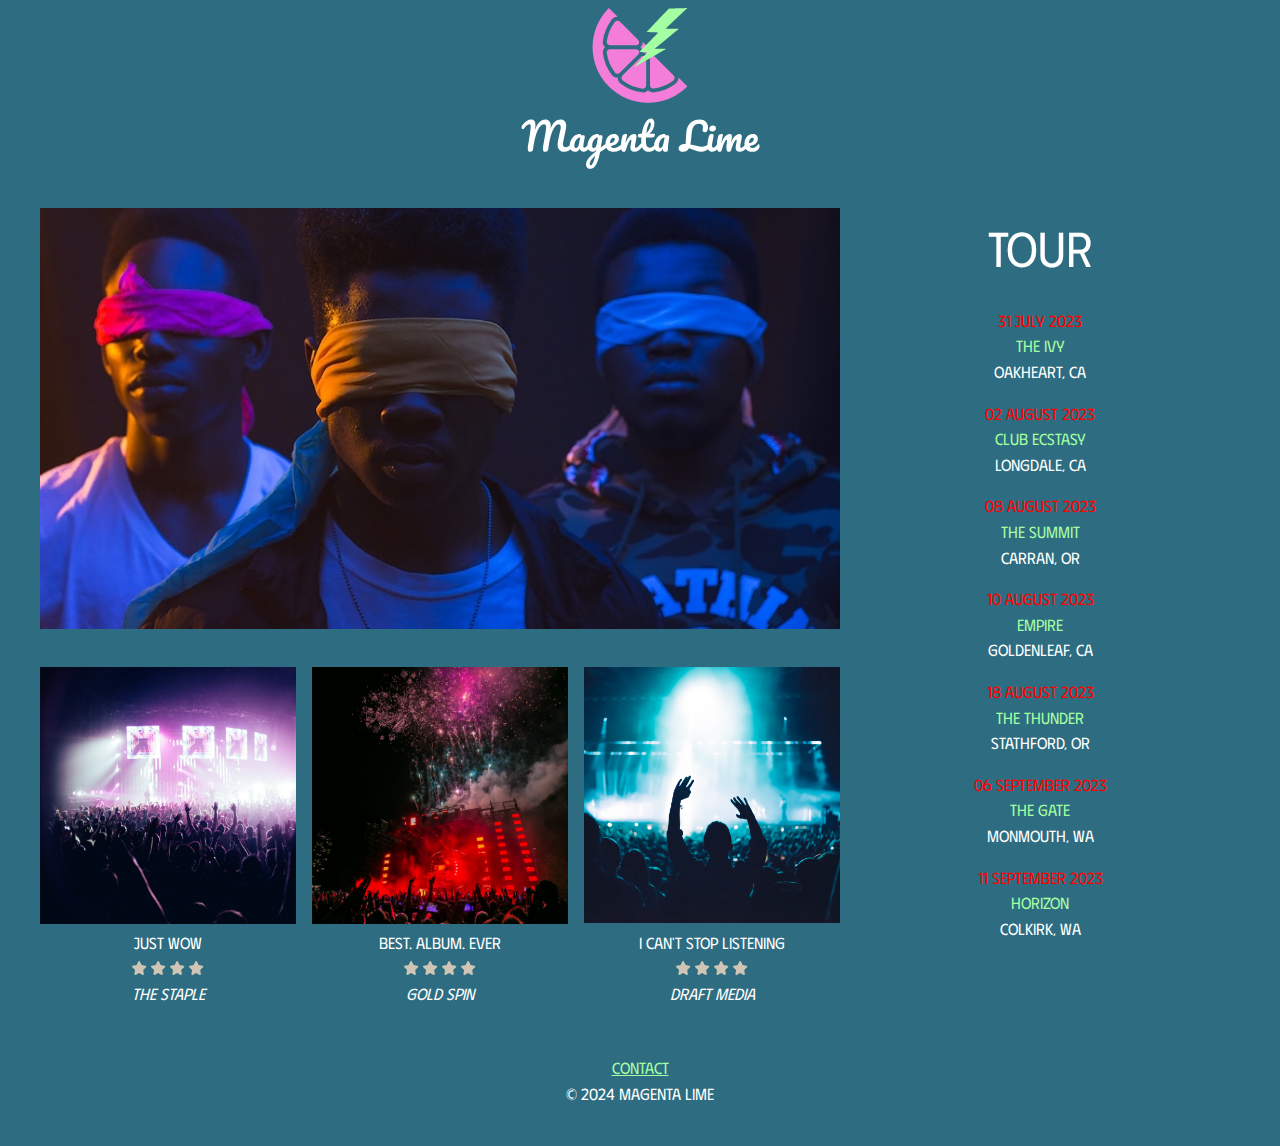
<file: 1-easy design/index.html>
<!DOCTYPE html>
<html lang="en">
  <head>
    <meta charset="UTF-8" />
    <meta name="viewport" content="width=device-width, initial-scale=1.0" />

    <link rel="preconnect" href="https://fonts.googleapis.com" />
    <link rel="preconnect" href="https://fonts.gstatic.com" crossorigin />
    <link
      href="https://fonts.googleapis.com/css2?family=Phudu&display=swap"
      rel="stylesheet"
    />
    <link rel="stylesheet" href="style.css" />

    <link
      rel="shortcut icon"
      href="../assets/fem-maglime-logo-limebolt.svg"
      type="image/x-icon"
    />
    <title>Exercise 2</title>
  </head>
  <body>
    <div class="wrapper">
      <header class="header">
        <img
          class="header__logo--resize"
          src="../assets/fem-maglime-logo.svg"
          alt="magenta lime band logo, click for home"
        />
      </header>
      <div class="banner">
        <picture>
          <source
            srcset="../assets/fem-blindfold-1200.jpg"
            media="(min-width: 426px)"
            type="image/jpg"
          />
          <img
            src="../assets/fem-blindfold-475.jpg"
            alt="magenta lime band's people photo"
          />
        </picture>
      </div>
      <main class="main">
        <h1>Tour</h1>
        <p>
          <span class="main__tour-details__date"> 31 July 2023 <br /> </span>
          <span class="main__tour-details__location"> The IVY <br /> </span>
          <span class="main__tour-details__city"> Oakheart, CA </span>
        </p>
        <p>
          <span class="main__tour-details__date"> 02 August 2023 <br /> </span>
          <span class="main__tour-details__location"> Club Ecstasy <br /> </span>
          <span class="main__tour-details__city"> Longdale, CA </span>
        </p>
        <p>
          <span class="main__tour-details__date"> 08 August 2023 <br /> </span>
          <span class="main__tour-details__location"> The Summit <br /> </span>
          <span class="main__tour-details__city"> Carran, OR </span>
        </p>
        <p>
          <span class="main__tour-details__date"> 10 August 2023 <br /> </span>
          <span class="main__tour-details__location"> Empire <br /> </span>
          <span class="main__tour-details__city"> Goldenleaf, CA </span>
        </p>
        <p>
          <span class="main__tour-details__date"> 18 August 2023 <br /> </span>
          <span class="main__tour-details__location"> The Thunder <br /> </span>
          <span class="main__tour-details__city"> Stathford, OR </span>
        </p>
        <p>
          <span class="main__tour-details__date"> 06 September 2023 <br /> </span>
          <span class="main__tour-details__location"> The Gate <br /> </span>
          <span class="main__tour-details__city"> Monmouth, WA </span>
        </p>
        <p>
          <span class="main__tour-details__date"> 11 September 2023 <br /> </span>
          <span class="main__tour-details__location"> Horizon <br /> </span>
          <span class="main__tour-details__city"> Colkirk, WA </span>
        </p>
      </main>

      <aside class="aside">
        <div class="imggroup">
          <img
            src="../assets/fem-purple-arms.jpg"
            alt="band's concert image, people enjoying and dancing"
          />
          <figure>
            <blockquote class="imggroup__blockquote">
              Just WOW<br />
              <img
                class="imggroup__rating-img--resize"
                src="../assets/fem-star.svg"
                alt="Four start rating"
              />
              <img
                class="imggroup__rating-img--resize"
                src="../assets/fem-star.svg"
                alt=""
              />
              <img
                class="imggroup__rating-img--resize"
                src="../assets/fem-star.svg"
                alt=""
              />
              <img
                class="imggroup__rating-img--resize"
                src="../assets/fem-star.svg"
                alt=""
              />
            </blockquote>
            <figcaption><cite>The Staple</cite></figcaption>
          </figure>
        </div>
        <div class="imggroup">
          <img
            src="../assets/fem-fireworks.jpg"
            alt="band's concert image, showing fire work in the convert"
          />
          <figure>
            <blockquote>
              Best. Album. Ever<br />
              <img
                class="imggroup__rating-img--resize"
                src="../assets/fem-star.svg"
                alt="Four start rating"
              />
              <img
                class="imggroup__rating-img--resize"
                src="../assets/fem-star.svg"
                alt=""
              />
              <img
                class="imggroup__rating-img--resize"
                src="../assets/fem-star.svg"
                alt=""
              />
              <img
                class="imggroup__rating-img--resize"
                src="../assets/fem-star.svg"
                alt=""
              />
            </blockquote>
            <figcaption><cite>Gold Spin</cite></figcaption>
          </figure>
        </div>
        <div class="imggroup">
          <img
            src="../assets/fem-blue-arms.jpg"
            alt="band's concert image, blue in color and little bit blurred"
          />
          <figure>
            <blockquote>
              I can't stop listening<br />
              <img
                class="imggroup__rating-img--resize"
                src="../assets/fem-star.svg"
                alt="Four start rating"
              />
              <img
                class="imggroup__rating-img--resize"
                src="../assets/fem-star.svg"
                alt=""
              />
              <img
                class="imggroup__rating-img--resize"
                src="../assets/fem-star.svg"
                alt=""
              />
              <img
                class="imggroup__rating-img--resize"
                src="../assets/fem-star.svg"
                alt=""
              />
            </blockquote>
            <figcaption><cite>Draft Media</cite></figcaption>
          </figure>
        </div>
      </aside>

      <footer class="footer">
        <p>
          <a href="#">Contact</a>
        </p>
        <p>&COPY; 2024 Magenta Lime</p>
      </footer>
    </div>
  </body>
</html>
</file>
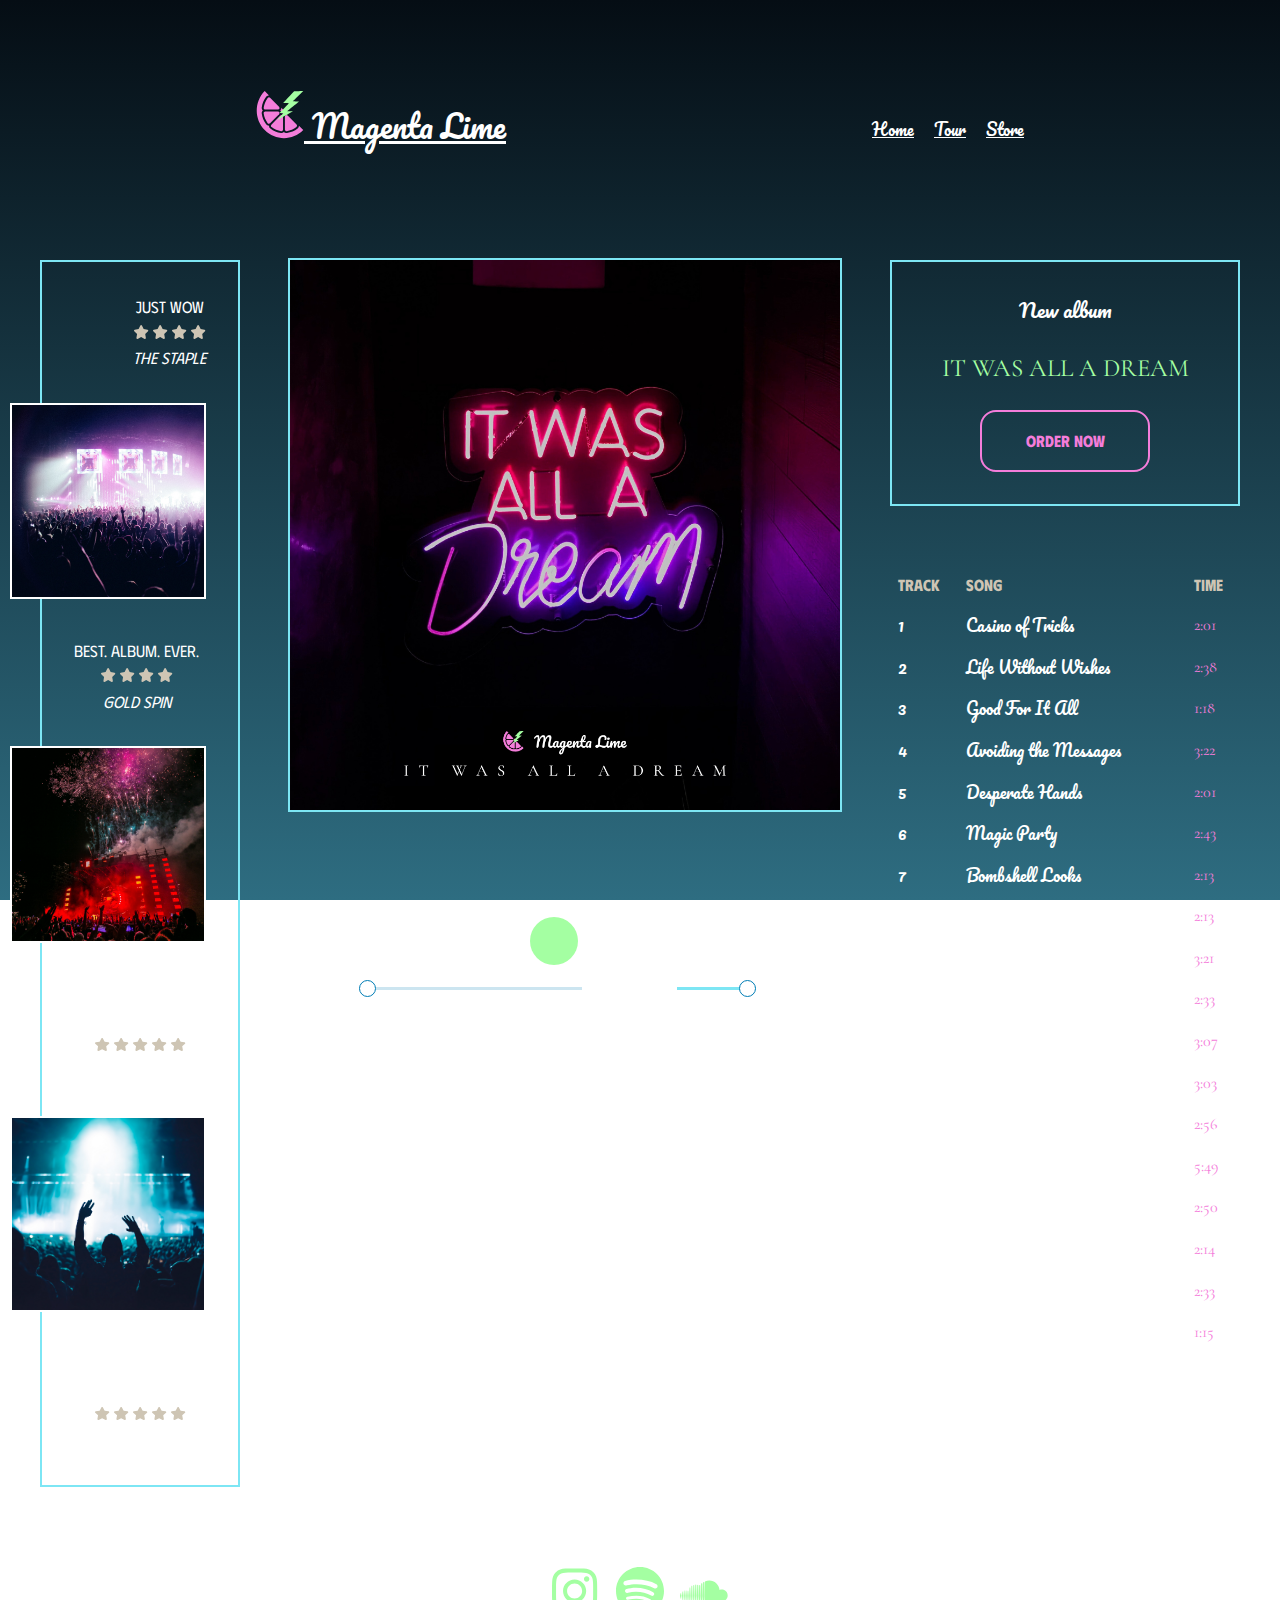
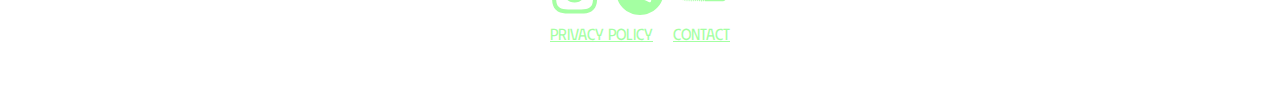
<file: 2-medium design/index.html>
<!DOCTYPE html>
<html lang="en">
  <head>
    <meta charset="UTF-8" />
    <meta name="viewport" content="width=device-width, initial-scale=1.0" />

    <link rel="preconnect" href="https://fonts.googleapis.com" />
    <link rel="preconnect" href="https://fonts.gstatic.com" crossorigin />
    <link
      href="https://fonts.googleapis.com/css2?family=Phudu&display=swap"
      rel="stylesheet"
    />
    <link
      href="https://fonts.googleapis.com/css2?family=Cormorant+Garamond&family=Pacifico&display=swap"
      rel="stylesheet"
    />

    <link rel="stylesheet" href="main.css" />
    <script src="main.js" type="module" defer></script>

    <title>Magenta Lime &#8226; Medium Design</title>

    <link
      rel="shortcut icon"
      href="../assets/fem-maglime-logo-limebolt.svg"
      type="image/x-icon"
    />
  </head>
  <body>
    <div class="wrapper">
      <section class="nav">
        <header id="top">
          <h1>
            <a href="#">
              <img
                src="../assets/fem-maglime-logo-limebolt.svg"
                alt="magenta band logo"
              />
              <!-- <img src="../assets/fem-magline-logo-straight.svg" alt="magenta band logo"> -->
              <span>Magenta Lime</span>
            </a>
          </h1>
          <button type="button" id="mainMenuOpen" tabindex="-1" hidden></button>
          <nav>
            <ul>
              <li><a href="#">Home</a></li>
              <li><a href="tour.html">Tour</a></li>
              <li><a href="#">Store</a></li>
            </ul>
          </nav>
        </header>
      </section>

      <div class="main-grid">
        <!--  -->
        <!-- AUDIO PLAYER SECTION -->
        <!--  -->
        <section class="cover">
          <img src="../assets/fem-album.png" alt="Album Cover" />
          <div id="audio-player-container" class="">
            <audio src="../assets/fem-bombshell.mp3" preload="metadata" loop></audio>
            <div class="row1">
              <p>Bombshell Looks</p>
              <button id="play-icon"></button>
              <p>Track 7</p>
            </div>

            <div class="row2">
              <div class="song-slider-container">
                <span id="current-time" class="time">0:00</span>
                <input type="range" id="seek-slider" max="100" value="0" />
                <span id="duration" class="time">0:00</span>
              </div>
              <div class="vol-slider-container">
                <output id="volume-output">100</output>
                <input type="range" id="volume-slider" max="100" value="100" />
                <button id="mute-icon"></button>
              </div>
            </div>
          </div>
        </section>

        <!--  -->
        <!-- REVIEW SECTION -->
        <!--  -->

        <aside class="reviews">
          <figure>
            <blockquote>
              Just WOW<br />
              <img src="../assets/fem-star.svg" alt="Four star rating." class="star" />
              <img src="../assets/fem-star.svg" alt="" class="star" />
              <img src="../assets/fem-star.svg" alt="" class="star" />
              <img src="../assets/fem-star.svg" alt="" class="star" />
            </blockquote>
            <figcaption><cite>The Staple</cite></figcaption>
          </figure>
          <div class="featured-img">
            <img
              src="../assets/fem-purple-arms.jpg"
              alt="Purple stage and excited crowd."
            />
          </div>
          <figure>
            <blockquote>
              Best. Album. Ever.<br />
              <img src="../assets/fem-star.svg" alt="Four star rating." class="star" />
              <img src="../assets/fem-star.svg" alt="" class="star" />
              <img src="../assets/fem-star.svg" alt="" class="star" />
              <img src="../assets/fem-star.svg" alt="" class="star" />
            </blockquote>
            <figcaption><cite>Gold Spin</cite></figcaption>
          </figure>
          <div class="featured-img">
            <img
              src="../assets/fem-fireworks.jpg"
              alt="Red stage with fireworks and excited crowd."
            />
          </div>
          <figure>
            <blockquote>
              I can't stop listening<br />
              <img src="../assets/fem-star.svg" alt="Four star rating." class="star" />
              <img src="../assets/fem-star.svg" alt="" class="star" />
              <img src="../assets/fem-star.svg" alt="" class="star" />
              <img src="../assets/fem-star.svg" alt="" class="star" />
              <img src="../assets/fem-star.svg" alt="" class="star" />
            </blockquote>
            <figcaption><cite>Draft Media</cite></figcaption>
          </figure>
          <div class="featured-img">
            <img
              src="../assets/fem-blue-arms.jpg"
              alt="Blue smoky stage and crowd with person raising arms."
            />
          </div>
          <figure>
            <blockquote>
              These guys know how to party<br />
              <img src="../assets/fem-star.svg" alt="Five star rating." class="star" />
              <img src="../assets/fem-star.svg" alt="" class="star" />
              <img src="../assets/fem-star.svg" alt="" class="star" />
              <img src="../assets/fem-star.svg" alt="" class="star" />
              <img src="../assets/fem-star.svg" alt="" class="star" />
            </blockquote>
            <figcaption><cite>Draft Media</cite></figcaption>
          </figure>
        </aside>

        <section class="track-list-section">
          <div class="album">
            <h2 class="album__h2">New album</h2>
            <h1 class="album__h1">It Was All A Dream</h1>
            <a href="#" class="button-primary">Order Now</a>
          </div>

          <table class="section__table">
            <caption>
              <!-- caption is for Accessibility purpose -->
              It's was all dream playlist.
            </caption>
            <tr>
              <th>Track</th>
              <th>Song</th>
              <th>Time</th>
            </tr>

            <tr>
              <td>1</td>
              <td>Casino of Tricks</td>
              <td>2:01</td>
            </tr>

            <tr>
              <td>2</td>
              <td>Life Without Wishes</td>
              <td>2:38</td>
            </tr>

            <tr>
              <td>3</td>
              <td>Good For It All</td>
              <td>1:18</td>
            </tr>
            <tr>
              <td>4</td>
              <td>Avoiding the Messages</td>
              <td>3:22</td>
            </tr>
            <tr>
              <td>5</td>
              <td>Desperate Hands</td>
              <td>2:01</td>
            </tr>
            <tr>
              <td>6</td>
              <td>Magic Party</td>
              <td>2:43</td>
            </tr>
            <tr>
              <td>7</td>
              <td>Bombshell Looks</td>
              <td>2:13</td>
            </tr>
            <tr>
              <td>8</td>
              <td>Noise Will Come Looking</td>
              <td>2:13</td>
            </tr>
            <tr>
              <td>9</td>
              <td>Stories of Warmth</td>
              <td>3:21</td>
            </tr>
            <tr>
              <td>10</td>
              <td>Indecision</td>
              <td>2:33</td>
            </tr>
            <tr>
              <td>11</td>
              <td>A Touch Of Your Punk</td>
              <td>3:07</td>
            </tr>
            <tr>
              <td>12</td>
              <td>That Night</td>
              <td>3:03</td>
            </tr>
            <tr>
              <td>13</td>
              <td>Explosive Reality</td>
              <td>2:56</td>
            </tr>
            <tr>
              <td>14</td>
              <td>Dreams in a Nutshell</td>
              <td>5:49</td>
            </tr>
            <tr>
              <td>15</td>
              <td>Useless Knowledge</td>
              <td>2:50</td>
            </tr>
            <tr>
              <td>16</td>
              <td>Searching For The Edge</td>
              <td>2:14</td>
            </tr>
            <tr>
              <td>17</td>
              <td>Deadly Joy</td>
              <td>2:33</td>
            </tr>
            <tr>
              <td>18</td>
              <td>Riot of Boxes</td>
              <td>1:15</td>
            </tr>
          </table>
        </section>
      </div>

      <!--  -->
      <!-- FOOTER SECTION -->
      <!--  -->

      <footer class="footer">
        <div class="footer__svg--social-media">
          <a href="http://instagram.com" target="_blank">
            <svg
              width="17"
              height="16"
              viewBox="0 0 17 16"
              fill="none"
              xmlns="http://www.w3.org/2000/svg"
            >
              <path
                d="M8.00357 3.8978C5.7329 3.8978 3.90137 5.72933 3.90137 8C3.90137 10.2707 5.7329 12.1022 8.00357 12.1022C10.2742 12.1022 12.1058 10.2707 12.1058 8C12.1058 5.72933 10.2742 3.8978 8.00357 3.8978ZM8.00357 10.667C6.5362 10.667 5.33661 9.47094 5.33661 8C5.33661 6.52906 6.53263 5.33304 8.00357 5.33304C9.47451 5.33304 10.6705 6.52906 10.6705 8C10.6705 9.47094 9.47094 10.667 8.00357 10.667ZM13.2304 3.73C13.2304 4.26197 12.802 4.68682 12.2736 4.68682C11.7416 4.68682 11.3167 4.2584 11.3167 3.73C11.3167 3.20161 11.7452 2.77318 12.2736 2.77318C12.802 2.77318 13.2304 3.20161 13.2304 3.73ZM15.9473 4.7011C15.8866 3.41939 15.5939 2.28406 14.6549 1.34866C13.7195 0.413254 12.5842 0.120495 11.3025 0.0562312C9.98148 -0.0187437 6.02209 -0.0187437 4.7011 0.0562312C3.42296 0.116925 2.28763 0.409684 1.34866 1.34509C0.409684 2.28049 0.120495 3.41582 0.0562312 4.69753C-0.0187437 6.01852 -0.0187437 9.97791 0.0562312 11.2989C0.116925 12.5806 0.409684 13.7159 1.34866 14.6513C2.28763 15.5867 3.41939 15.8795 4.7011 15.9438C6.02209 16.0187 9.98148 16.0187 11.3025 15.9438C12.5842 15.8831 13.7195 15.5903 14.6549 14.6513C15.5903 13.7159 15.8831 12.5806 15.9473 11.2989C16.0223 9.97791 16.0223 6.02209 15.9473 4.7011ZM14.2408 12.7163C13.9623 13.416 13.4232 13.9551 12.7198 14.2372C11.6666 14.6549 9.16747 14.5585 8.00357 14.5585C6.83967 14.5585 4.33694 14.6513 3.28729 14.2372C2.58753 13.9587 2.04842 13.4196 1.76637 12.7163C1.34866 11.6631 1.44505 9.1639 1.44505 8C1.44505 6.8361 1.35223 4.33337 1.76637 3.28372C2.04485 2.58396 2.58396 2.04485 3.28729 1.7628C4.34051 1.34509 6.83967 1.44148 8.00357 1.44148C9.16747 1.44148 11.6702 1.34866 12.7198 1.7628C13.4196 2.04128 13.9587 2.58039 14.2408 3.28372C14.6585 4.33694 14.5621 6.8361 14.5621 8C14.5621 9.1639 14.6585 11.6666 14.2408 12.7163Z"
              />
            </svg>
          </a>

          <a href="http://spotify.com" target="_blank">
            <svg
              width="16"
              height="16"
              viewBox="0 0 16 16"
              fill="none"
              xmlns="http://www.w3.org/2000/svg"
            >
              <path
                d="M8 0C3.58387 0 0 3.58387 0 8C0 12.4161 3.58387 16 8 16C12.4161 16 16 12.4161 16 8C16 3.58387 12.4161 0 8 0ZM11.2484 11.771C11.1129 11.771 11.029 11.729 10.9032 11.6548C8.89032 10.4419 6.54839 10.3903 4.23548 10.8645C4.10968 10.8968 3.94516 10.9484 3.85161 10.9484C3.53871 10.9484 3.34194 10.7 3.34194 10.4387C3.34194 10.1065 3.53871 9.94839 3.78064 9.89677C6.42258 9.3129 9.12258 9.36452 11.4258 10.7419C11.6226 10.8677 11.7387 10.9806 11.7387 11.2742C11.7387 11.5677 11.5097 11.771 11.2484 11.771ZM12.1161 9.65484C11.9484 9.65484 11.8355 9.58064 11.7194 9.51935C9.70323 8.32581 6.69677 7.84516 4.02258 8.57097C3.86774 8.6129 3.78387 8.65484 3.63871 8.65484C3.29355 8.65484 3.0129 8.37419 3.0129 8.02903C3.0129 7.68387 3.18065 7.45484 3.5129 7.36129C4.40968 7.10968 5.32581 6.92258 6.66774 6.92258C8.76129 6.92258 10.7839 7.44194 12.3774 8.39032C12.6387 8.54516 12.7419 8.74516 12.7419 9.02581C12.7387 9.37419 12.4677 9.65484 12.1161 9.65484ZM13.1161 7.19677C12.9484 7.19677 12.8452 7.15484 12.7 7.07097C10.4032 5.7 6.29677 5.37097 3.63871 6.1129C3.52258 6.14516 3.37742 6.19677 3.22258 6.19677C2.79677 6.19677 2.47097 5.86452 2.47097 5.43548C2.47097 4.99677 2.74194 4.74839 3.03226 4.66452C4.16774 4.33226 5.43871 4.17419 6.82258 4.17419C9.17742 4.17419 11.6452 4.66452 13.4484 5.71613C13.7 5.86129 13.8645 6.06129 13.8645 6.44516C13.8645 6.88387 13.5097 7.19677 13.1161 7.19677Z"
              />
            </svg>
          </a>
          <a href="http://soundcloud.com" target="_blank">
            <svg
              width="37"
              height="16"
              viewBox="0 0 37 16"
              fill="none"
              xmlns="http://www.w3.org/2000/svg"
            >
              <path
                d="M6.39897 8.01439L6.73213 11.7567L6.39897 15.6891C6.38174 15.833 6.2726 15.9424 6.14623 15.9424C6.01986 15.9424 5.90497 15.833 5.90497 15.6891L5.5833 11.7567L5.90497 8.01439C5.90497 7.88773 6.01411 7.77258 6.14623 7.77258C6.2726 7.77258 6.38174 7.88773 6.39897 8.01439ZM7.62822 5.38899C7.46738 5.38899 7.35824 5.51565 7.34101 5.67686L7.0538 11.7567L7.34101 15.6891C7.35824 15.8503 7.46738 15.977 7.62822 15.977C7.77182 15.977 7.89819 15.8503 7.89819 15.6891L8.23135 11.7567L7.89819 5.67686C7.89819 5.51565 7.77182 5.38899 7.62822 5.38899ZM9.09297 4.00144C8.9149 4.00144 8.78853 4.1281 8.7713 4.30658L8.51856 11.7913L8.7713 15.6949C8.78853 15.8733 8.9149 16 9.09297 16C9.25381 16 9.39741 15.8733 9.39741 15.6949L9.70185 11.7913L9.39741 4.30658C9.39741 4.1281 9.25381 4.00144 9.09297 4.00144ZM0.413578 9.56315C0.33316 9.56315 0.287207 9.62648 0.269974 9.70709L0 11.7567L0.269974 13.7719C0.287207 13.8525 0.33316 13.9158 0.413578 13.9158C0.493996 13.9158 0.539949 13.8525 0.557181 13.7719L0.878853 11.7567L0.557181 9.70709C0.539949 9.62648 0.493996 9.56315 0.413578 9.56315ZM1.76919 8.30227C1.68878 8.30227 1.62559 8.3656 1.62559 8.4462L1.25797 11.7567L1.62559 14.9867C1.62559 15.0846 1.68878 15.1479 1.76919 15.1479C1.84961 15.1479 1.9128 15.0846 1.93003 15.004L2.34361 11.7567L1.93003 8.4462C1.9128 8.3656 1.84961 8.30227 1.76919 8.30227ZM3.22246 7.64592C3.12481 7.64592 3.04439 7.72652 3.03291 7.83591L2.69975 11.7567L3.03291 15.5452C3.05014 15.643 3.13056 15.7236 3.22246 15.7236C3.32011 15.7236 3.40053 15.643 3.40053 15.5452L3.79688 11.7567L3.40053 7.83591C3.40053 7.72652 3.32011 7.64592 3.22246 7.64592ZM4.67573 7.51925C4.56659 7.51925 4.46894 7.59986 4.46894 7.72652L4.13578 11.7567L4.46894 15.6603C4.46894 15.787 4.56659 15.8676 4.67573 15.8676C4.78487 15.8676 4.88252 15.787 4.89975 15.6603L5.26737 11.7567L4.89975 7.72652C4.88252 7.59986 4.78487 7.51925 4.67573 7.51925ZM18.5421 1.13422C18.4789 1.08816 18.3812 1.05362 18.3008 1.05362C18.1745 1.05362 18.0596 1.09968 17.9792 1.16301C17.87 1.26089 17.8011 1.40482 17.7896 1.54876V1.59482L17.6 11.7683L17.6977 13.6394L17.7953 15.4646C17.8126 15.7352 18.0366 15.9597 18.3066 15.9597C18.5765 15.9597 18.8006 15.7352 18.8006 15.4646L19.0246 11.7683L18.8006 1.54876C18.7776 1.37603 18.6857 1.21483 18.5421 1.13422ZM17.0084 2.01511C16.928 1.96905 16.8476 1.93451 16.7557 1.93451C16.6637 1.93451 16.5776 1.96905 16.5029 2.01511C16.3765 2.09572 16.2961 2.23965 16.2961 2.40086L16.2789 2.49874L16.1181 11.7567C16.1181 11.7567 16.1181 11.774 16.2961 15.5336V15.5509C16.2961 15.6488 16.3306 15.7409 16.3938 15.8215C16.4914 15.9309 16.6178 16 16.7614 16C16.8878 16 17.0027 15.9367 17.0831 15.8561C17.1807 15.7755 17.2267 15.6661 17.2267 15.5336L17.2439 15.1479L17.422 11.774L17.2324 2.40086C17.2152 2.23965 17.1348 2.09572 17.0084 2.01511ZM10.6094 3.31054C10.4314 3.31054 10.2763 3.47175 10.2763 3.66175L10.0235 11.7567L10.2763 15.6258C10.2935 15.8158 10.4371 15.9597 10.6094 15.9597C10.799 15.9597 10.9426 15.8158 10.9598 15.6258L11.247 11.7567L10.9598 3.66175C10.9483 3.47175 10.8047 3.31054 10.6094 3.31054ZM32.2476 6.92623C31.6272 6.92623 31.0356 7.0529 30.4899 7.27744C30.1223 3.20115 26.7102 0 22.5457 0C21.5233 0 20.5353 0.189996 19.6564 0.541202C19.3061 0.667866 19.2084 0.79453 19.2084 1.07089V15.4473C19.2084 15.7352 19.4324 15.9424 19.7024 15.977H32.2419C34.7291 15.977 36.7567 13.9619 36.7567 11.4689C36.7625 8.95862 34.7348 6.92623 32.2476 6.92623ZM15.2047 3.45448C14.9635 3.45448 14.7739 3.64448 14.7567 3.90356L14.5671 11.774L14.7567 15.5509C14.7739 15.7927 14.9635 15.9827 15.2047 15.9827C15.446 15.9827 15.6355 15.7927 15.6355 15.5509L15.8596 11.774L15.6355 3.90356C15.6183 3.64448 15.446 3.45448 15.2047 3.45448ZM12.1259 3.0054C11.9363 3.0054 11.7583 3.18388 11.7583 3.39115L11.5342 11.7567L11.7583 15.6085C11.7755 15.8158 11.9363 15.977 12.1259 15.977C12.3327 15.977 12.4935 15.8158 12.5107 15.6085L12.7635 11.7567L12.5107 3.39115C12.4935 3.18388 12.3327 3.0054 12.1259 3.0054ZM13.6596 3.20115C13.4355 3.20115 13.2632 3.37963 13.2632 3.59842L13.0392 11.7567L13.2632 15.5797C13.2804 15.8042 13.4413 15.977 13.6596 15.977C13.8778 15.977 14.0559 15.7985 14.0559 15.5797L14.2972 11.7567L14.0559 3.59842C14.0559 3.37388 13.8836 3.20115 13.6596 3.20115Z"
              />
            </svg>
          </a>
        </div>
        <p>
          <a href="#" class="footer__contact-policy--space">privacy policy</a>
          <a href="#" class="footer__contact-policy--space">Contact</a>
        </p>
        <p>&COPY; 2024 Magenta Lime</p>
      </footer>
    </div>
  </body>
</html>
</file>
<file: 1-easy design/style.css>
/* add border box sizing to the page right from the start */
@layer baseline-style {
  :root {
    --lime: #a4ffa2;
    --magenta: #f47dda;
    --magenta50: #f47dda80;
    --white: #ffffff;
    --tan: #cec5b4;
    --teal: #2e6d81;
    --cyan: #7de6f4;
    --black: #050d14;

    --base-size: 1rem;
    --scale: 1.25;
    --h5: calc(var(--base-size) * var(--scale));
    --h4: calc(var(--h5) * var(--scale));
    --h3: calc(var(--h4) * var(--scale));
    --h2: calc(var(--h3) * var(--scale));
    --h1: calc(var(--h2) * var(--scale));
    --text_small: calc(var(--base-size) / var(--scale));
  }

  html {
    box-sizing: border-box;
  }
  *,
  *:before,
  *:after {
    box-sizing: inherit;
  }

  body {
    font-family: "Phudu", sans-serif;
    font-optical-sizing: auto;
    font-weight: 400;
    font-style: normal;
    line-height: 1.6;

    color: var(--white);
    background-color: var(--teal);
  }

  h1,
  h2,
  h3,
  h4,
  h5 {
    margin: 3rem 0 1.38rem;
    font-family: "Phudu", sans-serif;
    font-weight: 400;
    line-height: 1.6;
  }

  h1 {
    margin-top: 0;
    font-size: var(--h1);
  }

  h2 {
    font-size: var(--h2);
  }
  h3 {
    font-size: var(--h3);
  }
  h4 {
    font-size: var(--h4);
  }
  h5 {
    font-size: var(--h5);
  }

  small,
  .text_small {
    font-size: var(--text_small);
  }

  a {
    color: var(--lime);
  }

  img {
    /* % works based on parent container */
    width: 100%;
  }

  p,
  figure,
  figcaption,
  blockquote {
    margin: 0;
    padding: 0;
  }

  .colors {
    display: flex;
    flex-flow: row wrap;
    gap: 0 1rem;
  }

  .colors > div {
    height: 3rem;
    width: 3rem;
  }

  .lime {
    background-color: var(--lime);
  }

  .magenta {
    background-color: var(--magenta);
  }

  .magenta50 {
    background-color: var(--magenta50);
  }
  .white {
    background-color: var(--white);
  }
  .tan {
    background-color: var(--tan);
  }
  .teal {
    border: 1px solid var(--white);
    background-color: var(--teal);
  }
  .cyan {
    background-color: var(--cyan);
  }
  .black {
    background-color: var(--black);
  }
}

@layer mobile {
  /*
#################################################
# WRAPPER
#################################################
 */

  .wrapper {
    max-width: 425px;
    margin: 0 auto;
    /* margin: 0 3rem 0 3rem; */
    text-align: center;
  }

  /*
#################################################
# HEADER LOGO
#################################################
 */

  .header {
    text-align: center;
    margin-bottom: 2rem;
  }

  .header__logo--resize {
    width: 40%;
  }

  /*
#################################################
# MAIN - TOUR DETAILS
#################################################
 */

  .main {
    margin-top: 2rem;
    margin-bottom: 3rem;
  }
  .main p {
    margin: 1rem 0;
  }
  .main__tour-details__date {
    color: red;
  }
  .main__tour-details__location {
    color: var(--lime);
  }
  .main__tour-details__city {
    color: var(--white);
  }

  /*
#################################################
# IMG-GROUP
#################################################
 */

  .imggroup {
    /* margin will collapse will happen with margin-bottom:3rem; with .main class */
    margin-top: 2rem;
  }
  .imggroup__rating-img--resize {
    width: 15px;
  }

  /*
#################################################
# FOOTER
#################################################
 */
  .footer {
    margin: 3rem 0 2rem;
  }
}

@layer tablet {
  @media (min-width: 426px) {
    .wrapper {
      max-width: 800px;
    }

    .header__logo--resize {
      width: 20%;
    }

    .main {
      display: grid;
      grid-template-columns: repeat(3, 1fr);
    }

    .main h1 {
      grid-column: 1 / 4;
    }

    .aside {
      display: grid;
      grid-template-columns: repeat(3, 1fr);
      gap: 0 1rem;
    }
  }
}

@layer desktop {
  .wrapper {
    max-width: 1200px;
    display: grid;
    grid-template-columns: 2fr 1fr;
  }
  .header {
    grid-column: 1 / 3;
    grid-row: 1 / 2;
  }

  .main {
    grid-column: 2 / 3;
    grid-row: 2 / 5;
    display: block;
    /* negative margin won't work, if our element is inside in grid layout. */
    margin: 0;
  }

  .footer {
    grid-column: 1 / 3;
    grid-row: 4 / 5;
  }
}
</file>
<file: 2-medium design/main.css>
@layer baseline-style {
  :root {
    --lime: #a4ffa2;
    --magenta: #f47dda;
    --magenta50: #f47dda80;
    --white: #ffffff;
    --tan: #cec5b4;
    --teal: #2e6d81;
    --cyan: #7de6f4;
    --black: #050d14;
    --gradient: linear-gradient(var(--black) 0%, var(--teal) 100%);

    /* font size */
    --base-size: 1rem;
    --scale: 1.25;
    --h5: calc(var(--base-size) * var(--scale));
    --h4: calc(var(--h5) * var(--scale));
    --h3: calc(var(--h4) * var(--scale));
    --h2: calc(var(--h3) * var(--scale));
    --h1: calc(var(--h2) * var(--scale));
    --text_small: calc(var(--base-size) / var(--scale));

    /* fonts family */
    --sans-serif: "Phudu", sans-serif;
    --serif: "Cormorant Garamond", serif;
    --cursive: "Pacifico", cursive;
  }

  html {
    box-sizing: border-box;
  }
  *,
  *:before,
  *:after {
    box-sizing: inherit;
  }

  body {
    font-family: var(--sans-serif);
    font-optical-sizing: auto;
    font-weight: 400;
    font-style: normal;
    line-height: 1.6;

    color: var(--white);
    background-image: var(--gradient) ;
    background-repeat: no-repeat;
    background-attachment: fixed;
  }

  h1,
  h2,
  h3,
  h4,
  h5 {
    margin: 3rem 0 1.38rem;
    font-family: var(--sans-serif);
    font-weight: 400;
    line-height: 1.6;
  }

  h1 {
    margin-top: 0;
    font-size: var(--h1);
  }

  h2 {
    font-size: var(--h2);
  }
  h3 {
    font-size: var(--h3);
  }
  h4 {
    font-size: var(--h4);
  }
  h5 {
    font-size: var(--h5);
  }

  small,
  .text_small {
    font-size: var(--text_small);
  }

  a {
    color: var(--lime);
  }

  img {
    /* % works based on parent container */
    width: 100%;
  }

  p,
  figure,
  figcaption,
  blockquote {
    margin: 0;
    padding: 0;
  }

  .lime {
    background-color: var(--lime);
  }

  .magenta {
    background-color: var(--magenta);
  }

  .magenta50 {
    background-color: var(--magenta50);
  }
  .white {
    background-color: var(--white);
  }
  .tan {
    background-color: var(--tan);
  }
  .teal {
    border: 1px solid var(--white);
    background-color: var(--teal);
  }
  .cyan {
    background-color: var(--cyan);
  }
  .black {
    background-color: var(--black);
  }
}

/*
#################################################
# NAVBAR SECTION
#################################################
*/

@layer navbar {
  /* This layer is written based on Desktop first and Mobile last layout. So css code outside of media-query targets Desktop layout. */
  #top {
    padding: 1rem;
    margin: 0 auto;
    display: flex;
    justify-content: space-between;
    align-items: center;
    /* gap: 1.5rem; */
  }

  #top h1 img {
    width: 3rem;
    height: 3rem;
  }

  #top a {
    transition: transform 0.3s, color 0.3s, box-shadow 0.3s;
  }

  #top h1 a {
    font-size: var(--h3);
    color: var(--white);
    font-family: var(--cursive);
  }
  #top h1 a:hover {
    color: var(--magenta);
  }

  #top nav li {
    list-style: none;
    display: inline-block;
    margin-left: 1rem;
  }

  #top nav a {
    color: var(--white);
    font-family: var(--cursive);
    padding: 0.25em 0;
    line-height: 1.3;
  }

  /* #top a {
    display: inline-block;
    color: orange;
    transition: transform 0.3s, color 0.3s, box-shadow 0.3s;
  } */

  #top > nav a:focus,
  #top > nav a:hover {
    color: var(--cyan);
    transform: scale(1.2);
  }

  @media (max-width: 600px) {
    #mainMenuOpen:after {
      /* this is hamburger button */
      content: "\2630";
    }

    #mainMenuOpen {
      display: block;
      font-size: 2em;
      line-height: 1;
      border: 0;
      background: transparent;
      color: var(--magenta);
    }

    #mainMenuOpen + nav {
      position: fixed;
      top: 0;
      left: -100%;
      width: 100%;
      height: 100%;
      overflow: auto;
      display: flex;
      justify-content: center;
      opacity: 1;
      background: var(--black);
      /* transition: property duration timing-function delay; */
      transition: left 0.3s 0.3s, opacity 0.3s;
    }

    #mainMenuOpen:focus + nav,
    #mainMenuOpen + nav:focus-within {
      left: 0;
      opacity: 0.9;
      transition: left 0s, opacity 0.3s;
    }

    #mainMenuOpen + nav ul {
      display: flex;
      flex-flow: column wrap;
      justify-content: flex-start;
      position: relative;
      /* below top property gives the look and feel of bringin our nav bar from top:-50vh to top:0 (to it's original position)  */
      /* top: -60vh; */
      min-width: 50vw;
      max-width: 100vw;
      margin: auto;
      overflow: hidden;
      transition: top 0.5s;
    }

    #mainMenuOpen:focus + nav ul,
    #mainMenuOpen + nav:focus-within ul {
      top: 0;
    }

    #mainMenuOpen + nav li {
      width: 50%;
      text-align: center;
      margin: 2rem 0;
    }

    #mainMenuOpen + nav ul:after {
      /* border: 1px solid green; */
      content: "\1F5D9";
      display: block;
      position: absolute;
      top: 0;
      right: 0;
      font-size: 2rem;
      line-height: 1;
    }
  }
}

/*
#################################################
# AUDIO PLAYER SECTION
#################################################
*/

@layer audio-player {
  .cover {
    max-width: 550px;
    margin: 0 auto;
  }

  .cover img {
    object-fit: cover;
    outline: var(--cyan) solid 2px;
  }

  #audio-player-container button {
    padding: 0;
    border: 0;
    background: transparent;
    cursor: pointer;
    outline: none;
  }
  button#mute-icon {
    padding: 0.4rem 0 0.4rem 0.6rem;
    width: 3rem;
    height: 3rem;
  }
  button#mute-icon path {
    /* The 'path' selector targets the <path> element inside svg which is inside the button element with the id 'mute-icon'. */
    stroke: var(--white);
  }
  button#play-icon {
    background-color: var(--lime);
    padding: 0.5rem;
    border-radius: 50%;
    width: 3rem;
    height: 3rem;
  }
  button#play-icon path {
    stroke: var(--black);
  }
  button#play-icon:hover {
    background-color: var(--cyan);
  }
  #audio-player-container {
    --seek-before-width: 0%;
    --volume-before-width: 100%;
    --buffered-width: 0%;
    position: relative;
    margin: 100px 2.5% auto 2.5%;
    width: 100%;
    height: 132px;
    max-width: 500px;
    /* background: #fff; */
  }
  #audio-player-container::before {
    position: absolute;
    content: "";
    width: calc(100% + 4px);
    height: calc(100% + 4px);
    left: -2px;
    top: -2px;
    /* background: linear-gradient(to left, #007db5, #ff8a00); */
    z-index: -1;
  }
  p {
    margin: 0;
    /*     position: absolute; */
    /*     top: -18px; */
    /*     right: 5%; */
    /*     padding: 0 5px; */
    /*     margin: 0; */
    /*     font-size: 28px; */
    /*     background: #fff; */
  }

  .time {
    font-size: var(--h5);

    /* display: inline-block; */
    /* width: 37px; */
    /* margin: 28.5px 0 18.5px 0; */
    /* float: left; */
  }
  #current-time.time {
    /* Below we have used grid, in which this element act like grid child, hence we can use this property */
    place-self: center start;
  }
  #duration.time {
    /* Below we have used grid, in which this element act like grid child, hence we can use this property */
    place-self: center end;
  }
  #audio-player-container output {
    text-align: left;
    font-size: var(--h5);

    /* All default properties are below of forked player */
    /* display: inline-block; */
    /* width: 32px; */
    /* text-align: center; */
    /* font-size: 20px; */
    /* margin: 10px 2.5% 0 5%; */
    /* float: left; */
    /* clear: left; */
  }
  #volume-slider {
    width: 100%;
    background-color: transparent;
  }
  #volume-slider::-webkit-slider-runnable-track {
    background: rgba(0, 125, 181, 0.6);
  }
  #volume-slider::-moz-range-track {
    background: rgba(0, 125, 181, 0.6);
  }
  #volume-slider::-ms-fill-upper {
    background: rgba(0, 125, 181, 0.6);
  }
  #volume-slider::before {
    width: var(--volume-before-width);
  }

  input[type="range"] {
    /* It's a attribute type of selector, it actually mean select element which are of type input and contain attribute of type `type=range` */
    background-color: transparent;
    position: relative;
    -webkit-appearance: none;
    appearance: none;
    width: 100%;
    padding: 0;
    height: 19px;
    /* margin: 30px 2.5% 20px 2.5%; */
    outline: none;
  }
  input[type="range"]::-webkit-slider-runnable-track {
    width: 100%;
    height: 3px;
    cursor: pointer;

    /* Use this belo background property to change color of slider */
    background: linear-gradient(
      to right,
      rgba(0, 125, 181, 0.6) var(--buffered-width),
      rgba(0, 125, 181, 0.2) var(--buffered-width)
    );
  }
  input[type="range"]::before {
    position: absolute;
    content: "";
    top: 8px;
    left: 0;
    width: var(--seek-before-width);
    height: 3px;
    background-color: var(--cyan);
    cursor: pointer;
  }
  input[type="range"]::-webkit-slider-thumb {
    position: relative;
    -webkit-appearance: none;
    box-sizing: content-box;
    border: 1px solid #007db5;
    height: 15px;
    width: 15px;
    border-radius: 50%;
    background-color: #fff;
    cursor: pointer;
    margin: -7px 0 0 0;
  }
  input[type="range"]:active::-webkit-slider-thumb {
    transform: scale(1.2);
    background: #007db5;
  }
  input[type="range"]::-moz-range-track {
    width: 100%;
    height: 3px;
    cursor: pointer;
    background: linear-gradient(
      to right,
      rgba(0, 125, 181, 0.6) var(--buffered-width),
      rgba(0, 125, 181, 0.2) var(--buffered-width)
    );
  }
  input[type="range"]::-moz-range-progress {
    background-color: #007db5;
  }
  input[type="range"]::-moz-focus-outer {
    border: 0;
  }
  input[type="range"]::-moz-range-thumb {
    box-sizing: content-box;
    border: 1px solid #007db5;
    height: 15px;
    width: 15px;
    border-radius: 50%;
    background-color: #fff;
    cursor: pointer;
  }
  input[type="range"]:active::-moz-range-thumb {
    transform: scale(1.2);
    background: #007db5;
  }
  input[type="range"]::-ms-track {
    width: 100%;
    height: 3px;
    cursor: pointer;
    background: transparent;
    border: solid transparent;
    color: transparent;
  }
  input[type="range"]::-ms-fill-lower {
    background-color: #007db5;
  }
  input[type="range"]::-ms-fill-upper {
    background: linear-gradient(
      to right,
      rgba(0, 125, 181, 0.6) var(--buffered-width),
      rgba(0, 125, 181, 0.2) var(--buffered-width)
    );
  }
  input[type="range"]::-ms-thumb {
    box-sizing: content-box;
    border: 1px solid #007db5;
    height: 15px;
    width: 15px;
    border-radius: 50%;
    background-color: #fff;
    cursor: pointer;
  }
  input[type="range"]:active::-ms-thumb {
    transform: scale(1.2);
    background: #007db5;
  }

  .row1 {
    display: grid;
    grid-template-columns: 1fr 2fr 1fr;
    grid-template-rows: 1fr;
    place-items: center;
  }

  .row1 > p {
    font-family: var(--cursive);
  }

  .row1 p:first-child {
    place-self: center start;
  }

  .row1 p:last-child {
    place-self: center end;
  }

  .row2 {
    display: grid;
    grid-template-columns: 2fr 1fr;
  }

  .row2 span,
  .row2 output {
    font-family: var(--serif);
    color: var(--white);
    padding: 0.4rem;
  }

  .song-slider-container {
    display: grid;
    grid-template-columns: 1fr 4fr 1fr;
    place-items: center;
  }

  .vol-slider-container {
    display: grid;
    grid-template-columns: 1fr 3fr 1fr;
    place-items: center;
    row-gap: 1rem;
  }
}


@layer mobile {
  .wrapper {
    max-width: 425px;
    margin: 0 auto;
    text-align: center;
  }

  @layer header {
    .header {
      text-align: center;
      margin-bottom: 2rem;
    }

    .header__logo--resize {
      width: 40%;
    }
  }

  @layer tour {
    .main {
      margin-top: 2rem;
      margin-bottom: 3rem;
      display: grid;
      grid-template-columns: repeat(2, 1fr);
    }

    .main h1 {
      font-family: var(--cursive);
      grid-column: 1/3;
    }

    .main p:nth-child(odd) {
      /* selecting paragraph element which contain ticket button link */

      /* move you element inside grid to center wrt. X-Axis */
      justify-self: center;
      /* move you element inside grid to center wrt. Y-Axis */
      align-self: center;

      /* OR */
      /* place-self: center; */
    }

    .main p {
      margin: 1rem 0;
    }

    .main__tour-details__date {
      font-family: var(--cursive);
      color: var(--tan);
    }

    .main__tour-details__location {
      font-family: var(--serif);
      text-transform: uppercase;
      font-size: var(--h5);
      color: var(--lime);
    }

    .main__tour-details__city {
      color: var(--white);
    }

    .button-primary {
      font: var(--serif);
      text-transform: uppercase;
      text-decoration: none;
      display: inline-block;
      padding: 1rem 2rem;
      border: 2px solid var(--magenta);
      border-radius: 1rem;
      color: var(--magenta);
      white-space: nowrap;
      width: 170px;
    }

    .button-primary:hover {
      color: var(--cyan);
      border-color: var(--cyan);
    }

    .button-soldout {
      color: var(--magenta50);
      border-color: var(--magenta50);
      background-image: linear-gradient(
        to left top,
        transparent calc(50% - 2px),
        var(--magenta50),
        transparent calc(50% + 2px)
      );

      /* But we still have hover effect in our disable buttons, to avoid it either use
    pointer-events: none; property OR write hover code for .button-soldout class
    */
      pointer-events: none;
    }
  }

  @layer album {
    .album {
      text-align: center;
      border: 2px solid var(--cyan);
      padding-bottom: 2rem;
      max-width: 500px;
      margin: 2rem auto;
    }

    .album__h2 {
      margin-top: 2rem;
      font-family: var(--cursive);
      font-size: var(--h5);
    }

    .album__h1 {
      font-family: var(--serif);
      color: var(--lime);
      text-transform: uppercase;
      font-size: var(--h4);
    }

    .button-primary {
      font-weight: bold;
    }
  }

  /*
#################################################
# TRACK LIST SECTION CSS
#################################################
*/

  @layer tracklist {
    .section__table {
      max-width: 500px; /* it means, if view port > 500 then won't extend table width more than 500px*/
      width: 100%; /* it means, if view port < 500 then take 100% width */
      margin: 0 auto;
      font-family: var(--cursive);

      /* 
      helps remove default border space which by defualt not visible, but present.
      I was popular in 90s. Note: don't try to remove this border using border:none;
      */
      border-collapse: collapse;
    }

    .section__table caption {
      /* here visibility means, only display caption to screen readers and not in normal view. */
      visibility: collapse;
    }

    .section__table th,
    .section__table td {
      padding: 0.5rem;
      text-align: left;
    }

    .section__table th {
      border-bottom: 2px solid var(--gray);
    }
    .section__table tr:nth-of-type(1) {
      font-family: var(--sans-serif);
      color: var(--tan);
      border-bottom: 1px solid var(--gray);
    }

    /* Below selector means, look for each tr element and when you find one, look for td
    type element and select the 3 child  */
    .section__table tr:nth-of-type(1n + 2) > td:nth-child(3) {
      /* Above complex selector can be replaced with below one
      - it tell browser to select all LAST td element which are CHILD of parent (eg. tr) */
      /* td:nth-last-of-type() {...} */
      color: var(--magenta);
      font-family: var(--serif);
    }
  }

  @layer review-page {
    .star {
      width: 15px;
    }

    .featured-img {
      display: none;
    }

    .reviews {
      max-width: 500px;
      margin: 2rem auto;
      border: 2px solid var(--cyan);
      display: grid;
      grid-template-columns: 1fr 1fr;
      gap: 2rem;
      text-align: center;
    }
  }

  @layer footer {
    .footer {
      margin: 3rem 0 2rem;
    }

    .footer__svg--social-media {
      display: flex;
      flex-flow: row wrap;
      justify-content: center;
      gap: 0 1rem;
    }

    .footer__svg--social-media svg {
      /* fill property for svg, svg:hover were not working because already a fill property was present
    in svg path element, hence css can't overide it, so remove fill property from path. */
      fill: var(--lime);
      height: 3rem;
      width: 3rem;
    }

    .footer__svg--social-media svg:hover {
      fill: var(--cyan);
    }

    .footer__contact-policy--space {
      padding: 0 0.5rem;
    }
  }
}

@layer tablet {
  @media (min-width: 700px) {
    .wrapper {
      max-width: 800px;
    }

    .header__logo--resize {
      width: 20%;
    }

    @layer review-page-tablet {
      .reviews {
        /* Already defined in mobile layout, just let user know reviews is grid */
        display: grid;

        /* In our tablet layout, we would like to overflow our img from grid, and for hat
        we have to overide default fr unit, because how fr unit works.
        */
        grid-template-columns: repeat(6, 90px);
        justify-content: center;
        width: 540px;
      }
      .featured-img {
        /* inline-block because img by default are inline, but we would like to control
        margin and padding of img too, hence, inline-block */
        display: inline-block;
      }

      .reviews figure:first-of-type {
        order: 1;
        grid-column: 1 / 4;
        grid-row: 1 / 2;
        justify-self: end;
        padding: 1rem 6rem 1rem 1rem;
      }

      .reviews figure:nth-of-type(2) {
        order: 1;
        grid-column: 4 / 7;
        grid-row: 1 / 2;
        justify-self: start;
        padding: 1rem 1rem 0rem 3rem;
      }

      .featured-img {
        order: 2;
        grid-column: span 2;
      }

      .featured-img img {
        border: 2px solid var(--white);
      }

      .reviews figure:nth-of-type(3) {
        order: 3;
        grid-column: 1 / 4;
        grid-row: 3 / 4;
        justify-self: end;
        padding: 1rem 3em 1rem 1rem;
      }

      .reviews figure:nth-of-type(4) {
        order: 3;
        grid-column: 4 / 7;
        grid-row: 3 / 4;
        justify-self: start;
        padding: 1rem 0rem 1rem 0rem;
      }
    }
  }
}

@layer desktop {
  @media (min-width: 1024px) {
    @layer overall-website-layout-for-desktop {
      .wrapper {
        max-width: 1440px;
        margin: 0 auto;
      }
      .main-grid {
        margin: 0 2rem;
        display: grid;
        grid-template-columns: 200px auto 350px;
        /* grid-template-rows: auto; */
        gap: 2rem;
        /* justify-items: center; */
        /* align-items: start; */
      }

      .album {
        /* This property is used to align all the three items (reviews, cover, track-list-section) in desktop layout from the top in the same line */
        margin-top: 0;
      }

      .reviews {
        /* We don't need to define order for reviews, because default value of order is 1 */
        order: 1;
        margin-top: 0;
      }

      .cover {
        order: 2;
      }

      .track-list-section {
        order: 3;
      }

      /*
      Why using below code, results in additional 2nd row in grid layout? when I except only 1 row and 3 column, even after defining explicitly grid-template-row: 1fr; and using below properties for each child element.
      
      .reviews {
        grid-column: 1 / 2;
      }

      .cover {
        grid-column: 2 / 3;
      }

      .track-list-section{
        grid-column: 3 / 4 ;
      } */

      #top {
        max-width: 800px;
        margin: 4rem auto;
      }
    }

    @layer review-page-desktop {
      .reviews {
        /* display: block is turning our grid layout for mobile and tablet setting to block.
        This helps us to avoid telling desktop media query to remove Inherited grid properties in desktop layout*/
        display: block;
        width: 200px;
      }

      .featured-img {
        /* inline-block because img by default are inline, but we would like to control
        margin and padding of img too, hence, inline-block */
        position: relative;
        right: 2rem;
      }

      .reviews figure:first-of-type,
      .reviews figure:nth-of-type(2),
      .reviews figure:nth-of-type(3),
      .reviews figure:nth-of-type(4) {
        padding: 2rem;
      }
    }
  }
}
</file>
